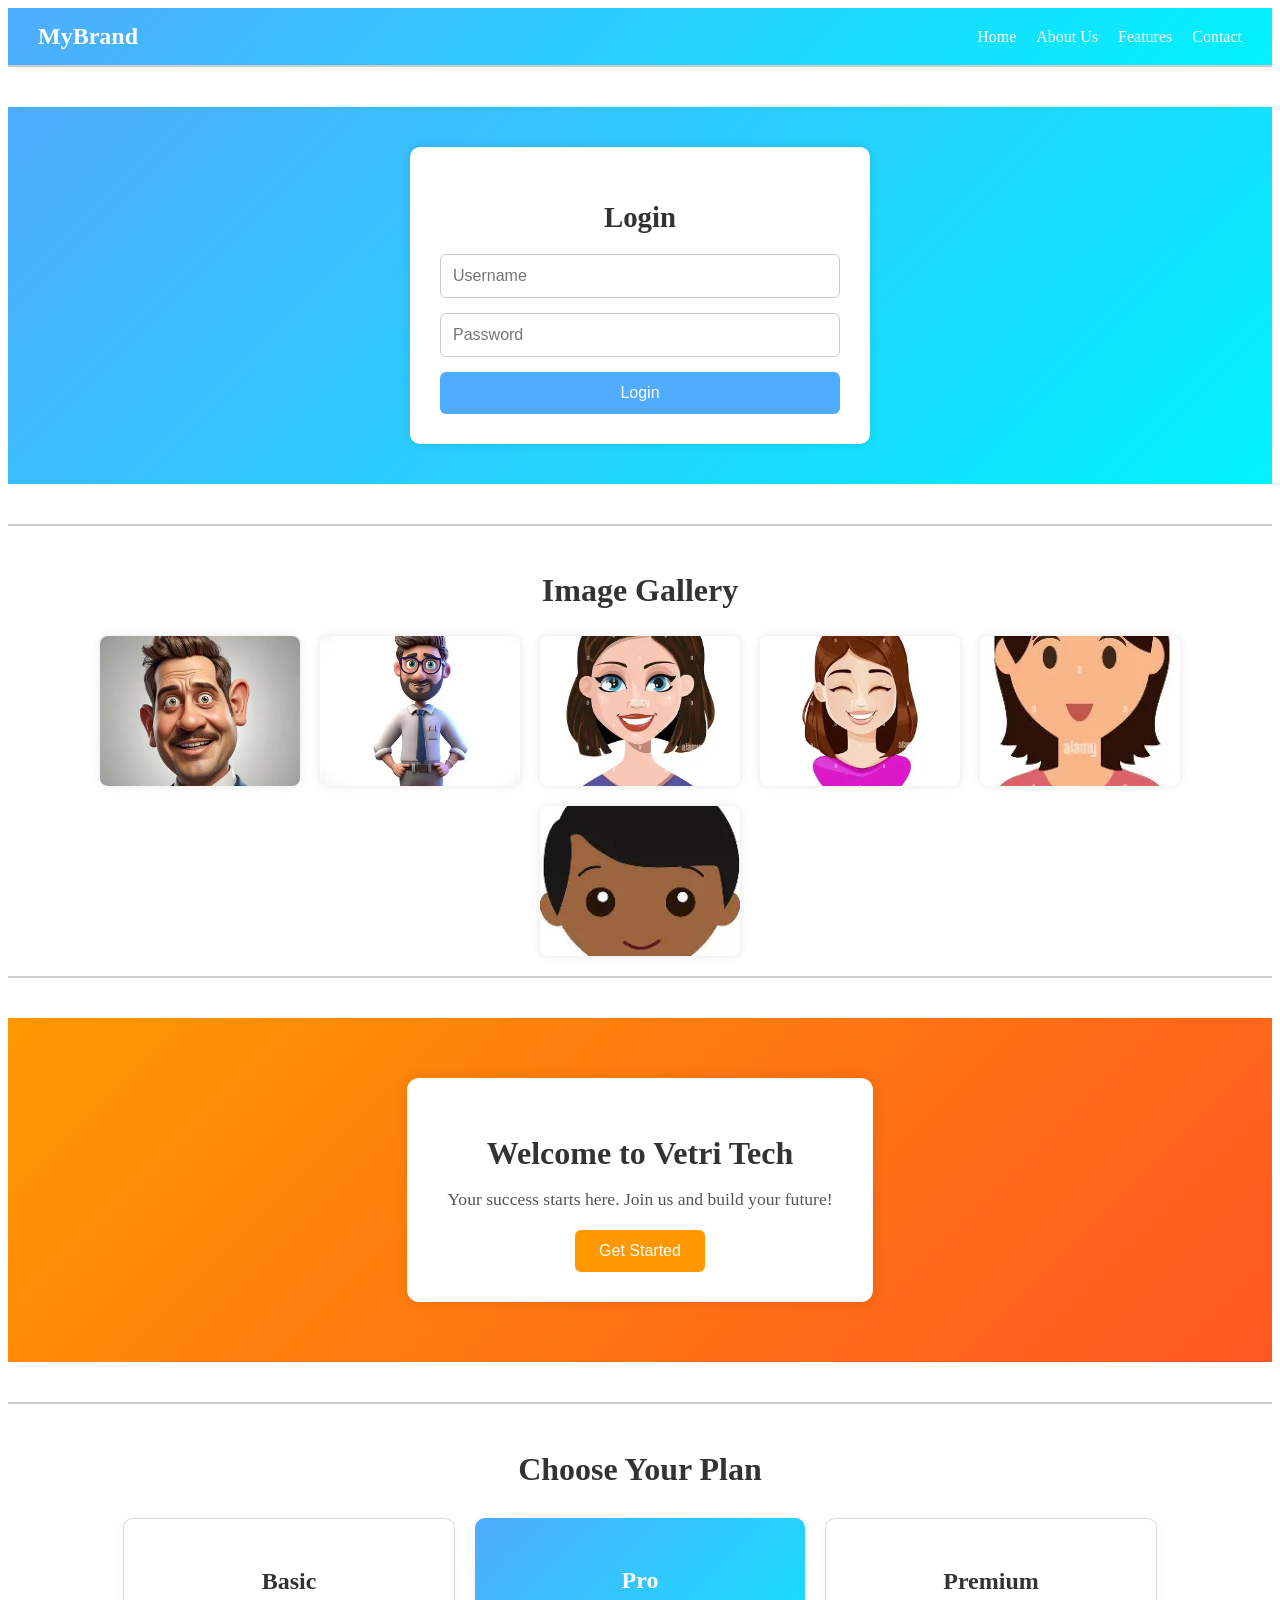
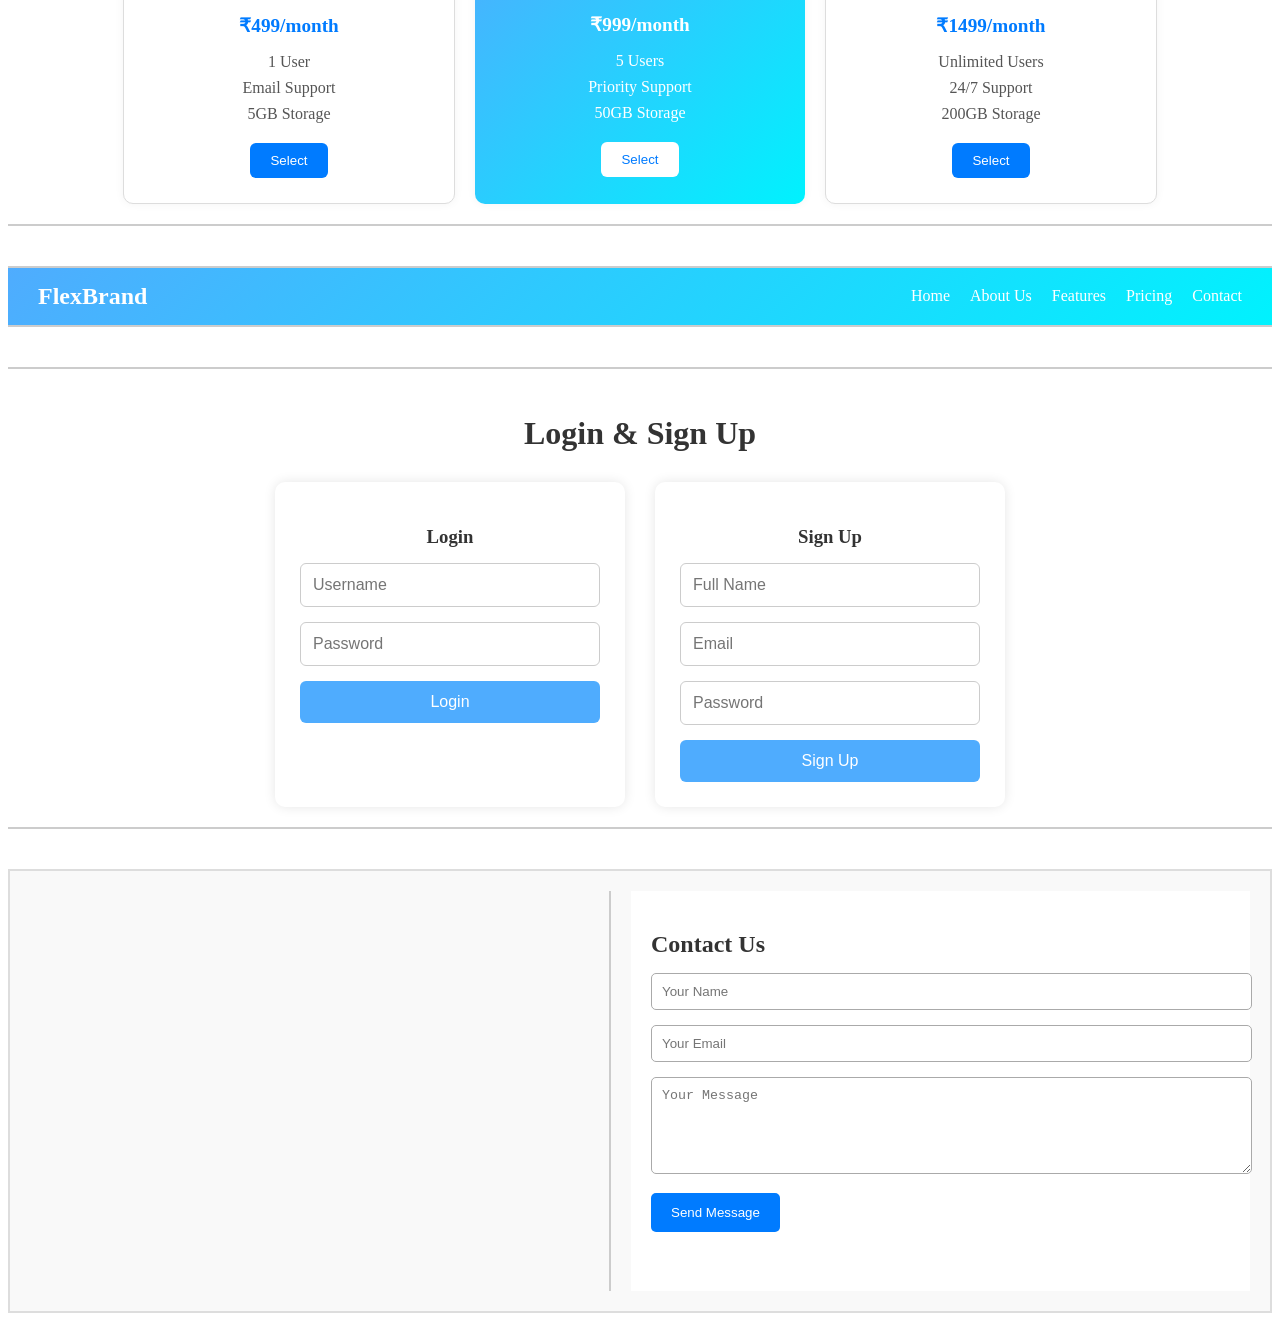
<file: index.html>
<!DOCTYPE html>
<html lang="en">
<head>
    <meta charset="UTF-8">
    <meta name="viewport" content="width=device-width, initial-scale=1.0">
    <title>Document</title>
    <link rel="stylesheet" href="mini7.css">
</head>
<body>
    


<!-- Mini Project 1: Navigation Bar -->
<section class="navbar-section">
  <nav class="navbar">
    <div class="logo">MyBrand</div>
    <ul class="nav-links">
      <li><a href="#home">Home</a></li>
      <li><a href="#about-us">About Us</a></li>
      <li><a href="#feature-table">Features</a></li>
      <li><a href="#contact">Contact</a></li>
    </ul>
  </nav>
</section>
<!-- Mini Project 2: Flexbox Login Form -->
<section class="login-form-section">
  <div class="login-container">
    <h2>Login</h2>
    <form>
      <input type="text" placeholder="Username" required>
      <input type="password" placeholder="Password" required>
      <button type="submit">Login</button>
    </form>
  </div>
</section>
<!-- Mini Project 3: Flexbox Gallery -->
<section class="flexbox-gallery">
  <header class="gallery-header">
    <h2>Image Gallery</h2>
  </header>

  <div class="gallery-container">
    <img src="./gallery/cartoon man 2.webp" alt="Gallery Image 1">
    <img src="./gallery/cartoon man.webp" alt="Gallery Image 2">
    <img src="./gallery/cartoon women 2.webp" alt="Gallery Image 3">
    <img src="./gallery/cartoon women1.webp" alt="Gallery Image 4">
    <img src="./gallery/cartoon women 4.webp" alt="Gallery Image 5">
    <img src="./gallery/cartoon man 3.webp" alt="Gallery Image 6">
  </div>
</section>
<!-- Mini Project 4: Centered Card -->
<section class="centered-card-section">
  <div class="card">
    <h2>Welcome to Vetri Tech</h2>
    <p>Your success starts here. Join us and build your future!</p>
    <button>Get Started</button>
  </div>
</section>
<!-- Mini Project 5: Flexbox Pricing Table -->
<section class="flexbox-pricing">
  <header class="pricing-header">
    <h2>Choose Your Plan</h2>
  </header>

  <div class="pricing-container">
    <!-- Basic Plan -->
    <div class="pricing-card">
      <h3>Basic</h3>
      <p class="price">₹499/month</p>
      <ul>
        <li>1 User</li>
        <li>Email Support</li>
        <li>5GB Storage</li>
      </ul>
      <button>Select</button>
    </div>

    <!-- Pro Plan (Highlighted) -->
    <div class="pricing-card highlight">
      <h3>Pro</h3>
      <p class="price">₹999/month</p>
      <ul>
        <li>5 Users</li>
        <li>Priority Support</li>
        <li>50GB Storage</li>
      </ul>
      <button>Select</button>
    </div>

    <!-- Premium Plan -->
    <div class="pricing-card">
      <h3>Premium</h3>
      <p class="price">₹1499/month</p>
      <ul>
        <li>Unlimited Users</li>
        <li>24/7 Support</li>
        <li>200GB Storage</li>
      </ul>
      <button>Select</button>
    </div>
  </div>
</section>
<!-- Mini Project 6: Flexbox Navigation Bar -->
<section class="flex-navbar">
  <nav class="navbar">
    <div class="logo">FlexBrand</div>
    <ul class="nav-links">
      <li><a href="#home">Home</a></li>
      <li><a href="#about-us">About Us</a></li>
      <li><a href="#feature-table">Features</a></li>
      <li><a href="#pricing">Pricing</a></li>
      <li><a href="#contact">Contact</a></li>
    </ul>
  </nav>
</section>
<!-- Mini Project 7: Login + Sign Up Form Side-by-Side -->
<section class="flex-forms">
  <header class="forms-header">
    <h2>Login & Sign Up</h2>
  </header>

  <div class="forms-container">
    <!-- Login Form -->
    <div class="form-box">
      <h3>Login</h3>
      <form>
        <input type="text" placeholder="Username" required>
        <input type="password" placeholder="Password" required>
        <button type="submit">Login</button>
      </form>
    </div>

    <!-- Sign Up Form -->
    <div class="form-box">
      <h3>Sign Up</h3>
      <form>
        <input type="text" placeholder="Full Name" required>
        <input type="email" placeholder="Email" required>
        <input type="password" placeholder="Password" required>
        <button type="submit">Sign Up</button>
      </form>
    </div>
  </div>
</section>
<section class="contact-flex">
  <!-- Left side: Map -->
  <div class="contact-map">
    <!-- You can embed Google Maps iframe or placeholder -->
    <iframe 
      src="https://maps.google.com/maps?q=chennai&t=&z=13&ie=UTF8&iwloc=&output=embed"
      width="100%" height="100%" style="border:0;" allowfullscreen="" loading="lazy">
    </iframe>
  </div>

  <!-- Right side: Contact Form -->
  <div class="contact-form">
    <h2>Contact Us</h2>
    <form>
      <input type="text" placeholder="Your Name" required>
      <input type="email" placeholder="Your Email" required>
      <textarea placeholder="Your Message" rows="5" required></textarea>
      <button type="submit">Send Message</button>
    </form>
  </div>
</section>
</body>
</html>
</file>
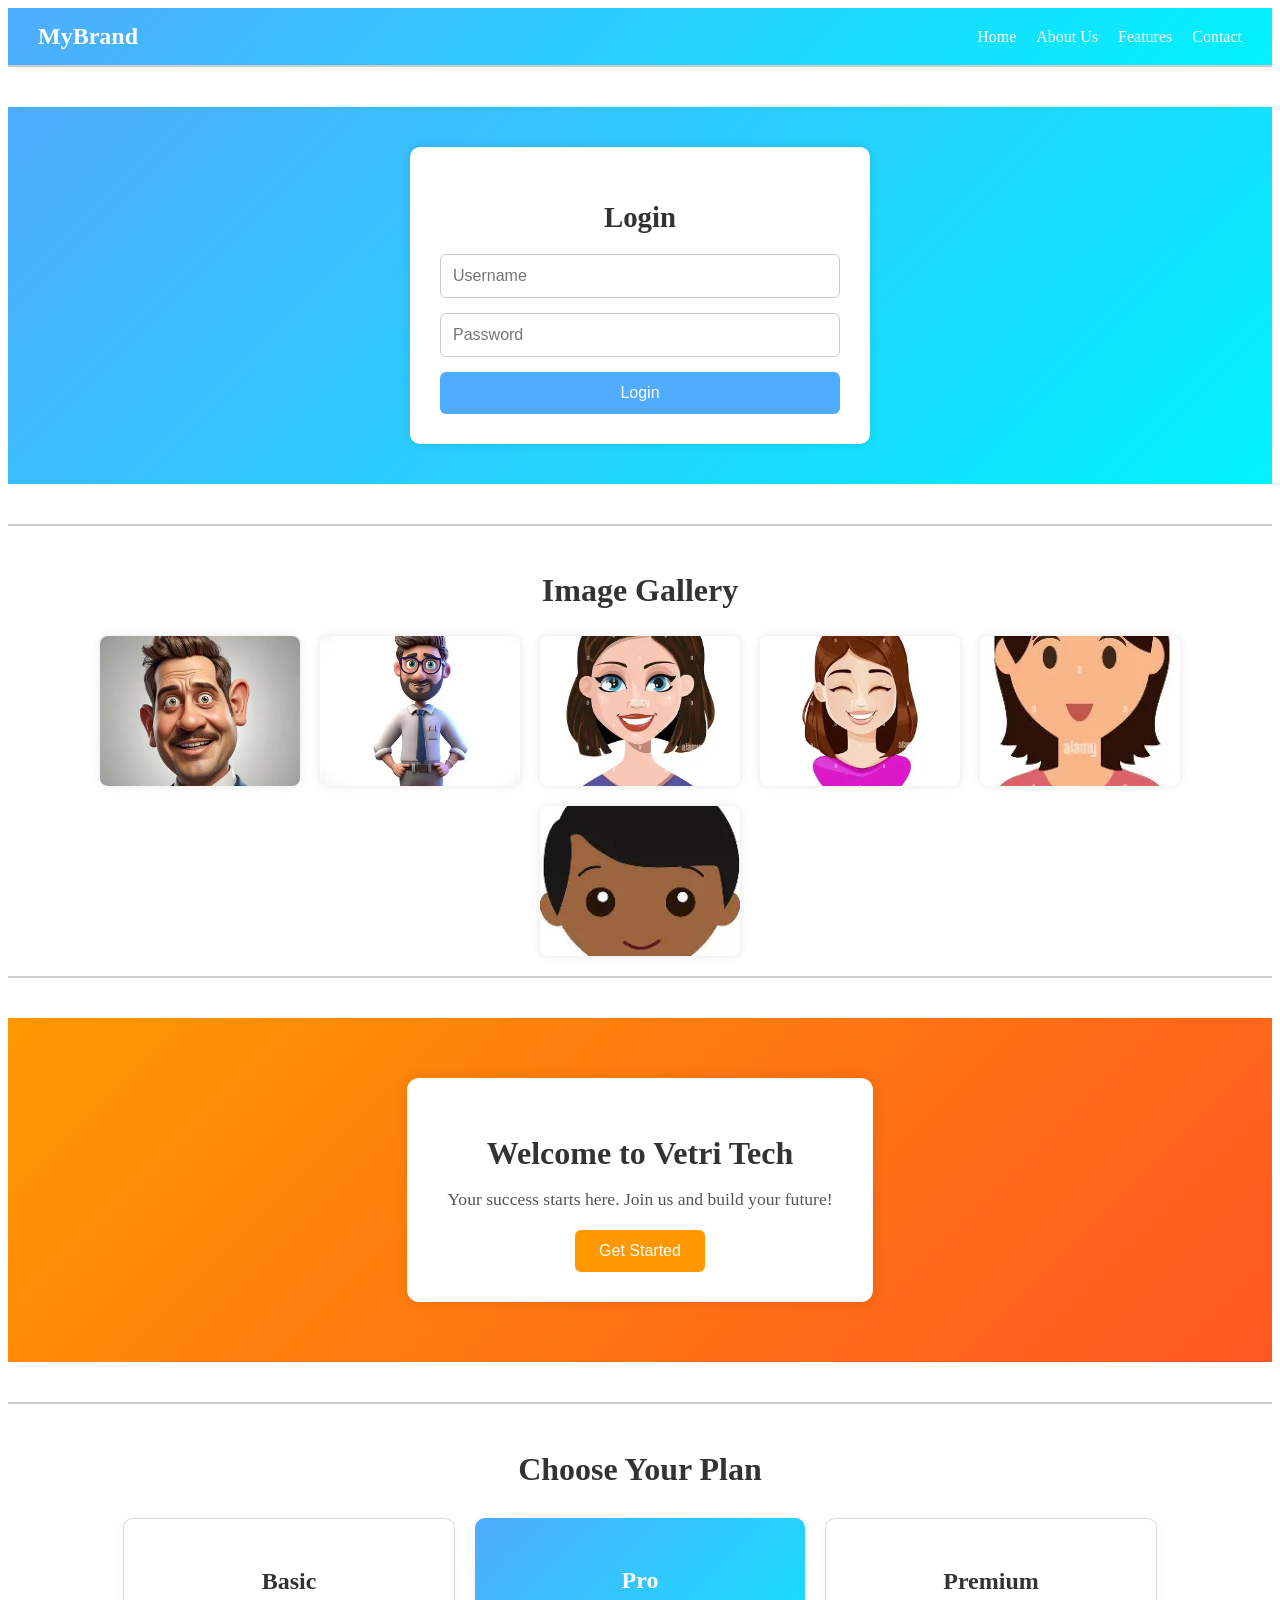
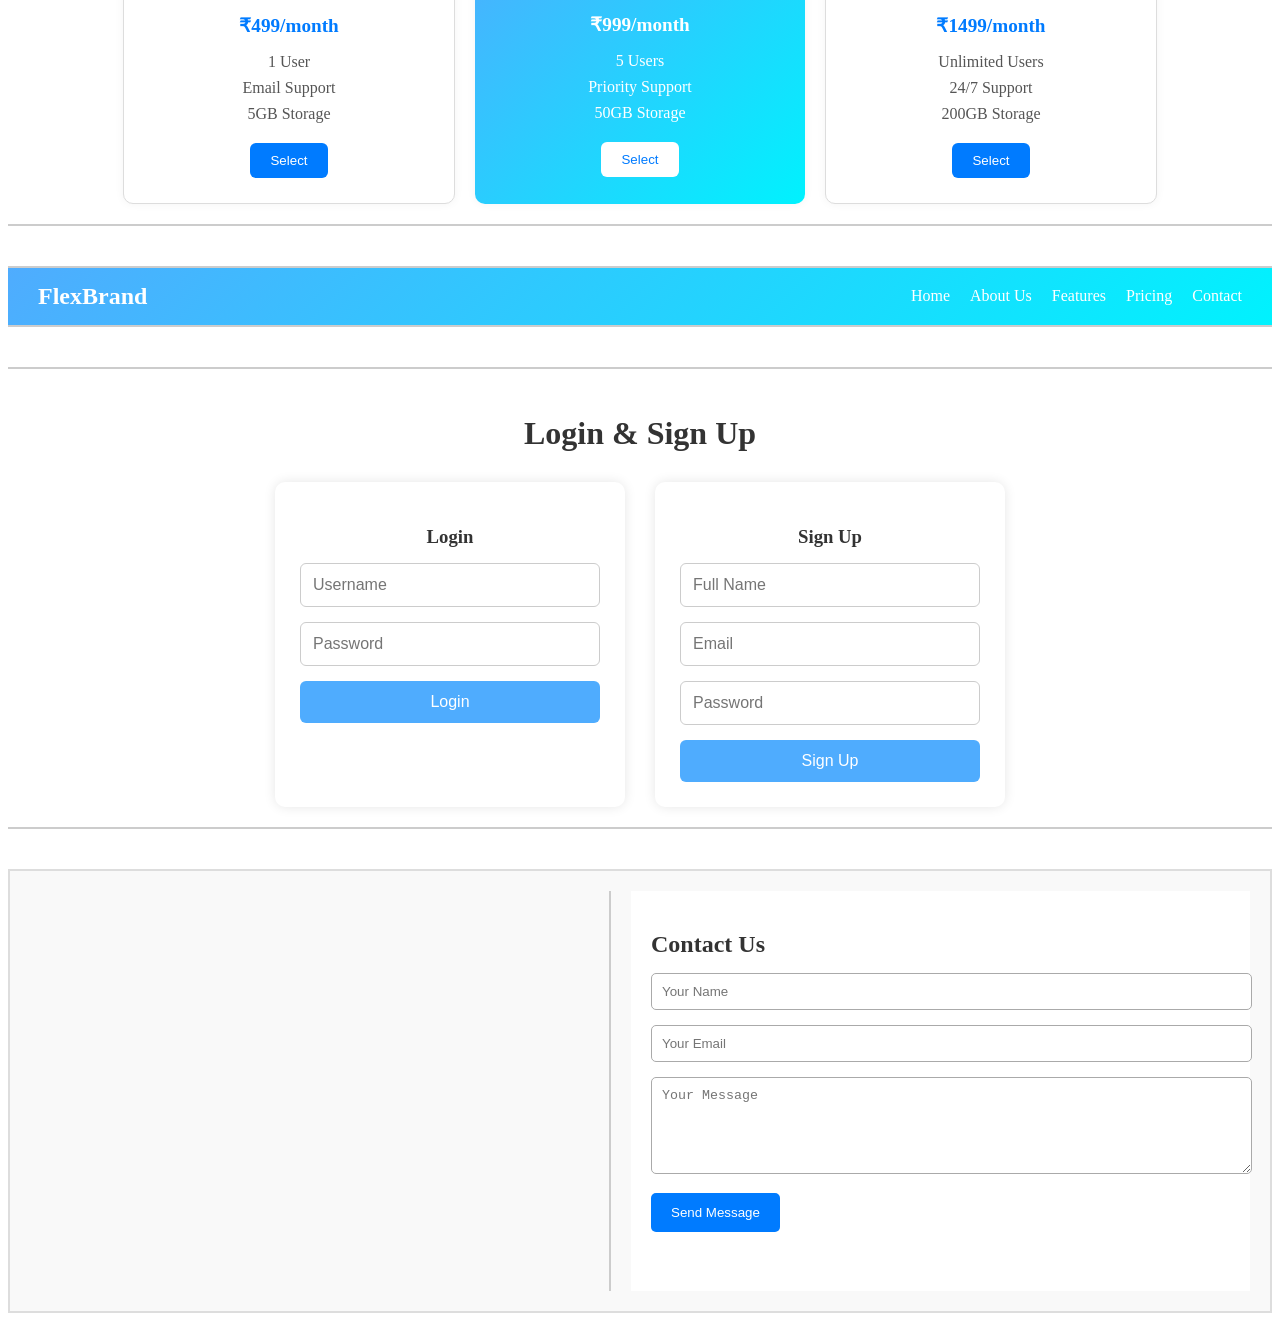
<file: mini7.html>
<!DOCTYPE html>
<html lang="en">
<head>
    <meta charset="UTF-8">
    <meta name="viewport" content="width=device-width, initial-scale=1.0">
    <title>Document</title>
    <link rel="stylesheet" href="mini7.css">
</head>
<body>
    


<!-- Mini Project 1: Navigation Bar -->
<section class="navbar-section">
  <nav class="navbar">
    <div class="logo">MyBrand</div>
    <ul class="nav-links">
      <li><a href="#home">Home</a></li>
      <li><a href="#about-us">About Us</a></li>
      <li><a href="#feature-table">Features</a></li>
      <li><a href="#contact">Contact</a></li>
    </ul>
  </nav>
</section>
<!-- Mini Project 2: Flexbox Login Form -->
<section class="login-form-section">
  <div class="login-container">
    <h2>Login</h2>
    <form>
      <input type="text" placeholder="Username" required>
      <input type="password" placeholder="Password" required>
      <button type="submit">Login</button>
    </form>
  </div>
</section>
<!-- Mini Project 3: Flexbox Gallery -->
<section class="flexbox-gallery">
  <header class="gallery-header">
    <h2>Image Gallery</h2>
  </header>

  <div class="gallery-container">
    <img src="../gallery/cartoon man 2.webp" alt="Gallery Image 1">
    <img src="../gallery/cartoon man.webp" alt="Gallery Image 2">
    <img src="../gallery/cartoon women 2.webp" alt="Gallery Image 3">
    <img src="../gallery/cartoon women1.webp" alt="Gallery Image 4">
    <img src="../gallery/cartoon women 4.webp" alt="Gallery Image 5">
    <img src="../gallery/cartoon man 3.webp" alt="Gallery Image 6">
  </div>
</section>
<!-- Mini Project 4: Centered Card -->
<section class="centered-card-section">
  <div class="card">
    <h2>Welcome to Vetri Tech</h2>
    <p>Your success starts here. Join us and build your future!</p>
    <button>Get Started</button>
  </div>
</section>
<!-- Mini Project 5: Flexbox Pricing Table -->
<section class="flexbox-pricing">
  <header class="pricing-header">
    <h2>Choose Your Plan</h2>
  </header>

  <div class="pricing-container">
    <!-- Basic Plan -->
    <div class="pricing-card">
      <h3>Basic</h3>
      <p class="price">₹499/month</p>
      <ul>
        <li>1 User</li>
        <li>Email Support</li>
        <li>5GB Storage</li>
      </ul>
      <button>Select</button>
    </div>

    <!-- Pro Plan (Highlighted) -->
    <div class="pricing-card highlight">
      <h3>Pro</h3>
      <p class="price">₹999/month</p>
      <ul>
        <li>5 Users</li>
        <li>Priority Support</li>
        <li>50GB Storage</li>
      </ul>
      <button>Select</button>
    </div>

    <!-- Premium Plan -->
    <div class="pricing-card">
      <h3>Premium</h3>
      <p class="price">₹1499/month</p>
      <ul>
        <li>Unlimited Users</li>
        <li>24/7 Support</li>
        <li>200GB Storage</li>
      </ul>
      <button>Select</button>
    </div>
  </div>
</section>
<!-- Mini Project 6: Flexbox Navigation Bar -->
<section class="flex-navbar">
  <nav class="navbar">
    <div class="logo">FlexBrand</div>
    <ul class="nav-links">
      <li><a href="#home">Home</a></li>
      <li><a href="#about-us">About Us</a></li>
      <li><a href="#feature-table">Features</a></li>
      <li><a href="#pricing">Pricing</a></li>
      <li><a href="#contact">Contact</a></li>
    </ul>
  </nav>
</section>
<!-- Mini Project 7: Login + Sign Up Form Side-by-Side -->
<section class="flex-forms">
  <header class="forms-header">
    <h2>Login & Sign Up</h2>
  </header>

  <div class="forms-container">
    <!-- Login Form -->
    <div class="form-box">
      <h3>Login</h3>
      <form>
        <input type="text" placeholder="Username" required>
        <input type="password" placeholder="Password" required>
        <button type="submit">Login</button>
      </form>
    </div>

    <!-- Sign Up Form -->
    <div class="form-box">
      <h3>Sign Up</h3>
      <form>
        <input type="text" placeholder="Full Name" required>
        <input type="email" placeholder="Email" required>
        <input type="password" placeholder="Password" required>
        <button type="submit">Sign Up</button>
      </form>
    </div>
  </div>
</section>
<section class="contact-flex">
  <!-- Left side: Map -->
  <div class="contact-map">
    <!-- You can embed Google Maps iframe or placeholder -->
    <iframe 
      src="https://maps.google.com/maps?q=chennai&t=&z=13&ie=UTF8&iwloc=&output=embed"
      width="100%" height="100%" style="border:0;" allowfullscreen="" loading="lazy">
    </iframe>
  </div>

  <!-- Right side: Contact Form -->
  <div class="contact-form">
    <h2>Contact Us</h2>
    <form>
      <input type="text" placeholder="Your Name" required>
      <input type="email" placeholder="Your Email" required>
      <textarea placeholder="Your Message" rows="5" required></textarea>
      <button type="submit">Send Message</button>
    </form>
  </div>
</section>
</body>
</html>
</file>
<file: mini7.css>
/* Navigation Bar Section */
.navbar-section {
  margin: 0; /* sits at top, no spacing */
  border-bottom: 2px solid #ccc; /* separation line */
}

.navbar {
  display: flex;
  justify-content: space-between;
  align-items: center;
  background: linear-gradient(135deg, #4facfe, #00f2fe);
  padding: 15px 30px;
}

.logo {
  font-size: 1.5rem;
  font-weight: bold;
  color: white;
}

.nav-links {
  list-style: none;
  display: flex;
  gap: 20px;
  margin: 0;
  padding: 0;
}

.nav-links li a {
  text-decoration: none;
  color: white;
  font-weight: 500;
  transition: color 0.3s ease;
}

.nav-links li a:hover {
  color: #ffe082; /* highlight on hover */
}

/* Responsive tweak: stack links on small screens */
@media (max-width: 600px) {
  .navbar {
    flex-direction: column;
    align-items: flex-start;
  }

  .nav-links {
    flex-direction: column;
    gap: 10px;
    margin-top: 10px;
  }
}
/* Flexbox Login Form */
.login-form-section {
  margin: 40px 0;
  padding: 40px 20px;
  background: linear-gradient(135deg, #4facfe, #00f2fe);
  display: flex;
  justify-content: center;
  align-items: center;
}

.login-container {
  background-color: white;
  padding: 30px;
  border-radius: 10px;
  width: 100%;
  max-width: 400px;
  box-shadow: 0 0 10px rgba(0,0,0,0.1);
  text-align: center;
}

.login-container h2 {
  margin-bottom: 20px;
  font-size: 1.8rem;
  color: #333;
}

.login-container form {
  display: flex;
  flex-direction: column;
  gap: 15px;
}

.login-container input {
  padding: 12px;
  border: 1px solid #ccc;
  border-radius: 6px;
  font-size: 1rem;
}

.login-container button {
  padding: 12px;
  background-color: #4facfe;
  color: white;
  border: none;
  border-radius: 6px;
  font-size: 1rem;
  cursor: pointer;
  transition: background-color 0.3s ease;
}

.login-container button:hover {
  background-color: #00c6ff;
}
/* Flexbox Gallery */
.flexbox-gallery {
  margin: 40px 0;
  padding: 20px;
  border-top: 2px solid #ccc;
  border-bottom: 2px solid #ccc;
}

.gallery-header {
  text-align: center;
  margin-bottom: 20px;
}

.gallery-header h2 {
  font-size: 2rem;
  color: #333;
}

.gallery-container {
  display: flex;
  flex-wrap: wrap;
  justify-content: center;
  gap: 20px;
}

.gallery-container img {
  width: 200px;
  height: 150px;
  object-fit: cover;
  border-radius: 8px;
  box-shadow: 0 0 8px rgba(0,0,0,0.1);
  transition: transform 0.3s ease;
}

.gallery-container img:hover {
  transform: scale(1.05);
}
/* Centered Card Section */
.centered-card-section {
  margin: 40px 0;
  padding: 60px 20px;
  background: linear-gradient(135deg, #ff9800, #ff5722);
  display: flex;
  justify-content: center;
  align-items: center;
}

.card {
  background-color: white;
  padding: 30px 40px;
  border-radius: 12px;
  text-align: center;
  max-width: 500px;
  box-shadow: 0 0 15px rgba(0,0,0,0.1);
}

.card h2 {
  font-size: 2rem;
  margin-bottom: 15px;
  color: #333;
}

.card p {
  font-size: 1.1rem;
  margin-bottom: 20px;
  color: #555;
}

.card button {
  padding: 12px 24px;
  background-color: #ff9800;
  color: white;
  border: none;
  border-radius: 6px;
  font-size: 1rem;
  cursor: pointer;
  transition: background-color 0.3s ease;
}

.card button:hover {
  background-color: #e67e22;
}
/* Flexbox Pricing Table */
.flexbox-pricing {
  margin: 40px 0;
  padding: 20px;
  border-top: 2px solid #ccc;
  border-bottom: 2px solid #ccc;
}

.pricing-header {
  text-align: center;
  margin-bottom: 30px;
}

.pricing-header h2 {
  font-size: 2rem;
  color: #333;
}

.pricing-container {
  display: flex;
  gap: 20px;
  justify-content: center;
  flex-wrap: wrap;
}

.pricing-card {
  background-color: #fff;
  border: 1px solid #ddd;
  border-radius: 10px;
  padding: 25px;
  width: 280px;
  text-align: center;
  box-shadow: 0 0 10px rgba(0,0,0,0.05);
  transition: transform 0.3s ease;
}

.pricing-card:hover {
  transform: translateY(-5px);
}

.pricing-card h3 {
  font-size: 1.5rem;
  margin-bottom: 10px;
  color: #333;
}

.price {
  font-size: 1.2rem;
  font-weight: bold;
  margin-bottom: 15px;
  color: #007bff;
}

.pricing-card ul {
  list-style: none;
  padding: 0;
  margin-bottom: 20px;
}

.pricing-card ul li {
  margin: 8px 0;
  color: #555;
}

.pricing-card button {
  padding: 10px 20px;
  background-color: #007bff;
  color: white;
  border: none;
  border-radius: 6px;
  cursor: pointer;
  transition: background-color 0.3s ease;
}

.pricing-card button:hover {
  background-color: #0056b3;
}

/* Highlighted Card */
.highlight {
  background: linear-gradient(135deg, #4facfe, #00f2fe);
  color: white;
  border: none;
}

.highlight h3,
.highlight .price,
.highlight ul li {
  color: white;
}

.highlight button {
  background-color: white;
  color: #007bff;
}

.highlight button:hover {
  background-color: #ffe082;
}
/* Flexbox Navigation Bar */
.flex-navbar {
  margin: 40px 0;
  border-top: 2px solid #ccc;
  border-bottom: 2px solid #ccc;
}

.navbar {
  display: flex;
  justify-content: space-between; /* logo left, links right */
  align-items: center;
  background: linear-gradient(135deg, #4facfe, #00f2fe); /* gradient background */
  padding: 15px 30px;
}

.logo {
  font-size: 1.5rem;
  font-weight: bold;
  color: white;
}

.nav-links {
  list-style: none;
  display: flex;
  gap: 20px;
  margin: 0;
  padding: 0;
}

.nav-links li a {
  text-decoration: none;
  color: white;
  font-weight: 500;
  transition: color 0.3s ease;
}

.nav-links li a:hover {
  color: #ffe082; /* hover effect */
}

/* Responsive tweak: stack links on small screens */
@media (max-width: 600px) {
  .navbar {
    flex-direction: column;
    align-items: flex-start;
  }

  .nav-links {
    flex-direction: column;
    gap: 10px;
    margin-top: 10px;
  }
}
/* Flexbox Forms Section */
.flex-forms {
  margin: 40px 0;
  padding: 20px;
  border-top: 2px solid #ccc;
  border-bottom: 2px solid #ccc;
}

.forms-header {
  text-align: center;
  margin-bottom: 30px;
}

.forms-header h2 {
  font-size: 2rem;
  color: #333;
}

.forms-container {
  display: flex;
  justify-content: center;
  gap: 30px;
  flex-wrap: wrap; /* responsive stacking */
}

.form-box {
  background-color: #fff;
  padding: 25px;
  border-radius: 10px;
  width: 300px;
  box-shadow: 0 0 12px rgba(0,0,0,0.1);
  text-align: center;
}

.form-box h3 {
  margin-bottom: 15px;
  color: #333;
}

.form-box form {
  display: flex;
  flex-direction: column;
  gap: 15px;
}

.form-box input {
  padding: 12px;
  border: 1px solid #ccc;
  border-radius: 6px;
  font-size: 1rem;
}

.form-box button {
  padding: 12px;
  background-color: #4facfe;
  color: white;
  border: none;
  border-radius: 6px;
  font-size: 1rem;
  cursor: pointer;
  transition: background-color 0.3s ease;
}

.form-box button:hover {
  background-color: #00c6ff;
}/* Flex container */
.contact-flex {
  display: flex;
  gap: 20px;              /* spacing between map and form */
  padding: 20px;
  background-color: #f9f9f9;
  border: 2px solid #ddd;
}

/* Left side map */
.contact-map {
  flex: 1;                /* take equal space */
  min-height: 400px;
  border-right: 2px solid #ccc;
}

/* Right side form */
.contact-form {
  flex: 1;
  padding: 20px;
  background-color: #fff;
}

.contact-form h2 {
  margin-bottom: 15px;
  color: #333;
}

.contact-form input,
.contact-form textarea {
  width: 100%;
  padding: 10px;
  margin-bottom: 15px;
  border: 1px solid #aaa;
  border-radius: 5px;
}

.contact-form button {
  background-color: #007bff;
  color: #fff;
  padding: 12px 20px;
  border: none;
  border-radius: 5px;
  cursor: pointer;
}

.contact-form button:hover {
  background-color: #0056b3;
}
</file>
